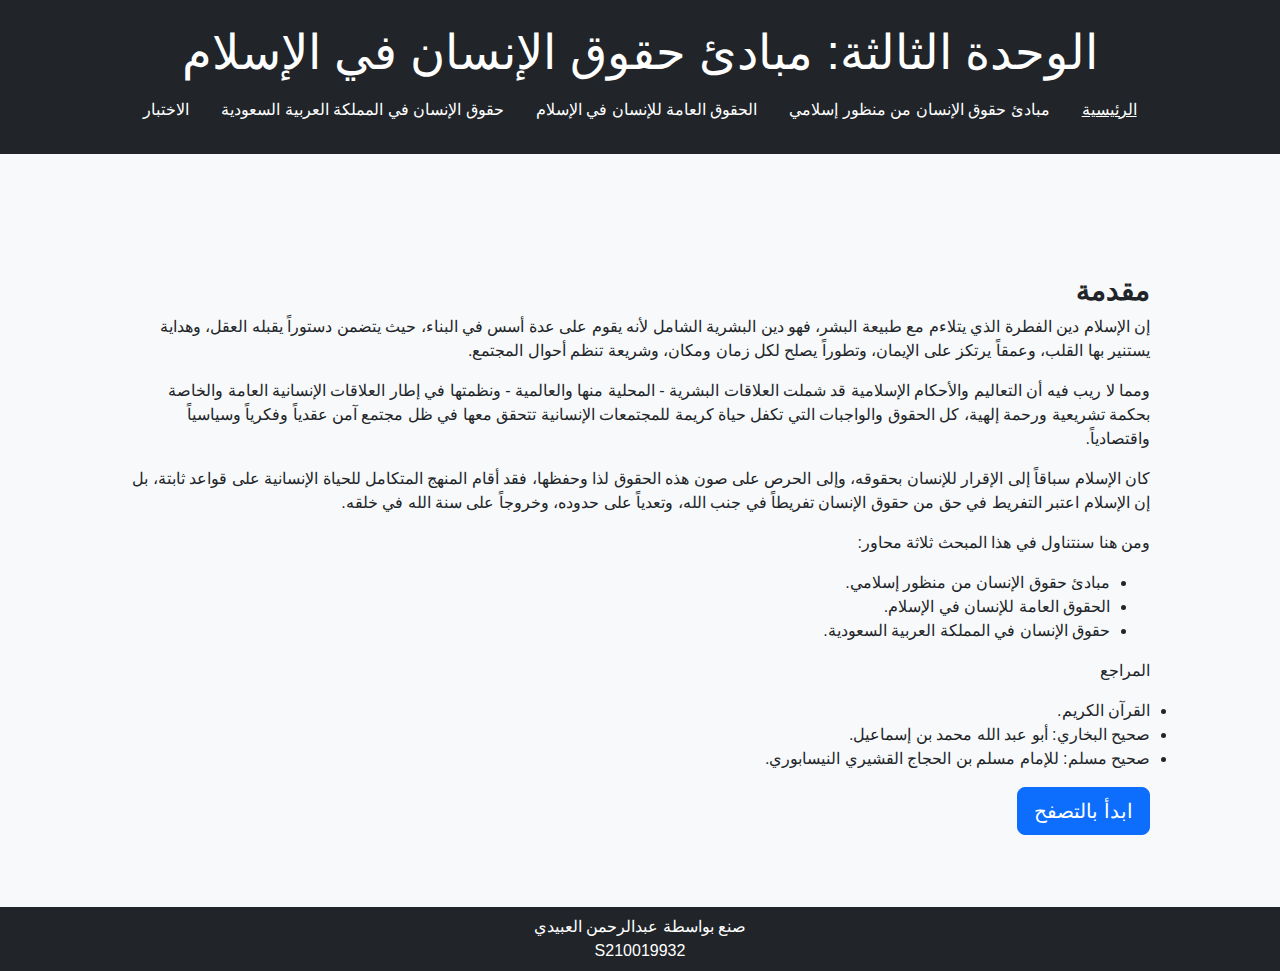
<file: index.html>
<!DOCTYPE html>
<html lang="ar">

<head>
    <meta charset="UTF-8">
    <meta name="viewport" content="width=device-width, initial-scale=1.0">
    <title>مبادئ حقوق الإنسان في الإسلام</title>
    <link href="https://cdn.jsdelivr.net/npm/bootstrap@5.3.0-alpha1/dist/css/bootstrap.min.css" rel="stylesheet">
    <link rel="stylesheet" href="style.css">
</head>

<body>
    <header class="bg-dark text-white text-center py-4">
        <h1 class="display-5">الوحدة الثالثة: مبادئ حقوق الإنسان في الإسلام</h1>
        <nav class="nav justify-content-center">
            <a class="nav-link text-white text-decoration-underline" href="#">الرئيسية</a>
            <a class=" nav-link text-white" href="content_1.html">مبادئ حقوق الإنسان من منظور إسلامي</a>
            <a class="nav-link text-white" href="content_2.html"> الحقوق العامة للإنسان في الإسلام
            </a>
            <a class="nav-link text-white" href="content_3.html"> حقوق الإنسان في المملكة العربية السعودية</a>
            <a class="nav-link text-white" href="quiz.html">الاختبار</a>
        </nav>
    </header>

    <main class="container mt-5">
        <div class="hero-section p-5 mb-4 bg-light rounded">
            <h3 class="mt-4">مقدمة</h3>
            <p>
                إن الإسلام دين الفطرة الذي يتلاءم مع طبيعة البشر، فهو دين البشرية الشامل لأنه يقوم على عدة أسس في
                البناء، حيث يتضمن دستوراً يقبله العقل، وهداية يستنير بها القلب، وعمقاً يرتكز على الإيمان، وتطوراً يصلح
                لكل زمان ومكان، وشريعة تنظم أحوال المجتمع.
            </p>

            <p>
                ومما لا ريب فيه أن التعاليم والأحكام الإسلامية قد شملت العلاقات البشرية - المحلية منها والعالمية -
                ونظمتها في إطار العلاقات الإنسانية العامة والخاصة بحكمة تشريعية ورحمة إلهية، كل الحقوق والواجبات التي
                تكفل حياة كريمة للمجتمعات الإنسانية تتحقق معها في ظل مجتمع آمن عقدياً وفكرياً وسياسياً واقتصادياً.
            </p>

            <p>
                كان الإسلام سباقاً إلى الإقرار للإنسان بحقوقه، وإلى الحرص على صون هذه الحقوق لذا وحفظها، فقد أقام المنهج
                المتكامل للحياة الإنسانية على قواعد ثابتة، بل إن الإسلام اعتبر التفريط في حق من حقوق الإنسان تفريطاً في
                جنب الله، وتعدياً على حدوده، وخروجاً على سنة الله في خلقه.
            </p>

            <p>
                ومن هنا سنتناول في هذا المبحث ثلاثة محاور:
            </p>

            <ul>
                <li>
                    مبادئ حقوق الإنسان من منظور إسلامي.
                </li>
                <li>
                    الحقوق العامة للإنسان في الإسلام.
                </li>
                <li>
                    حقوق الإنسان في المملكة العربية السعودية.
                </li>
            </ul>

            <p>
                المراجع
                <li>القرآن الكريم.</li>
                <li>صحيح البخاري: أبو عبد الله محمد بن إسماعيل.</li>
                <li>صحيح مسلم: للإمام مسلم بن الحجاج القشيري النيسابوري.</li>
            </p>
            <a href="content_1.html" class="btn btn-primary btn-lg">ابدأ بالتصفح</a>
        </div>


    </main>

    <footer class="bg-dark text-white text-center py-2">
        صنع بواسطة عبدالرحمن العبيدي
        <br>
        S210019932
    </footer>

    <script src="https://cdn.jsdelivr.net/npm/bootstrap@5.3.0-alpha1/dist/js/bootstrap.bundle.min.js"></script>
</body>

</html>
</file>
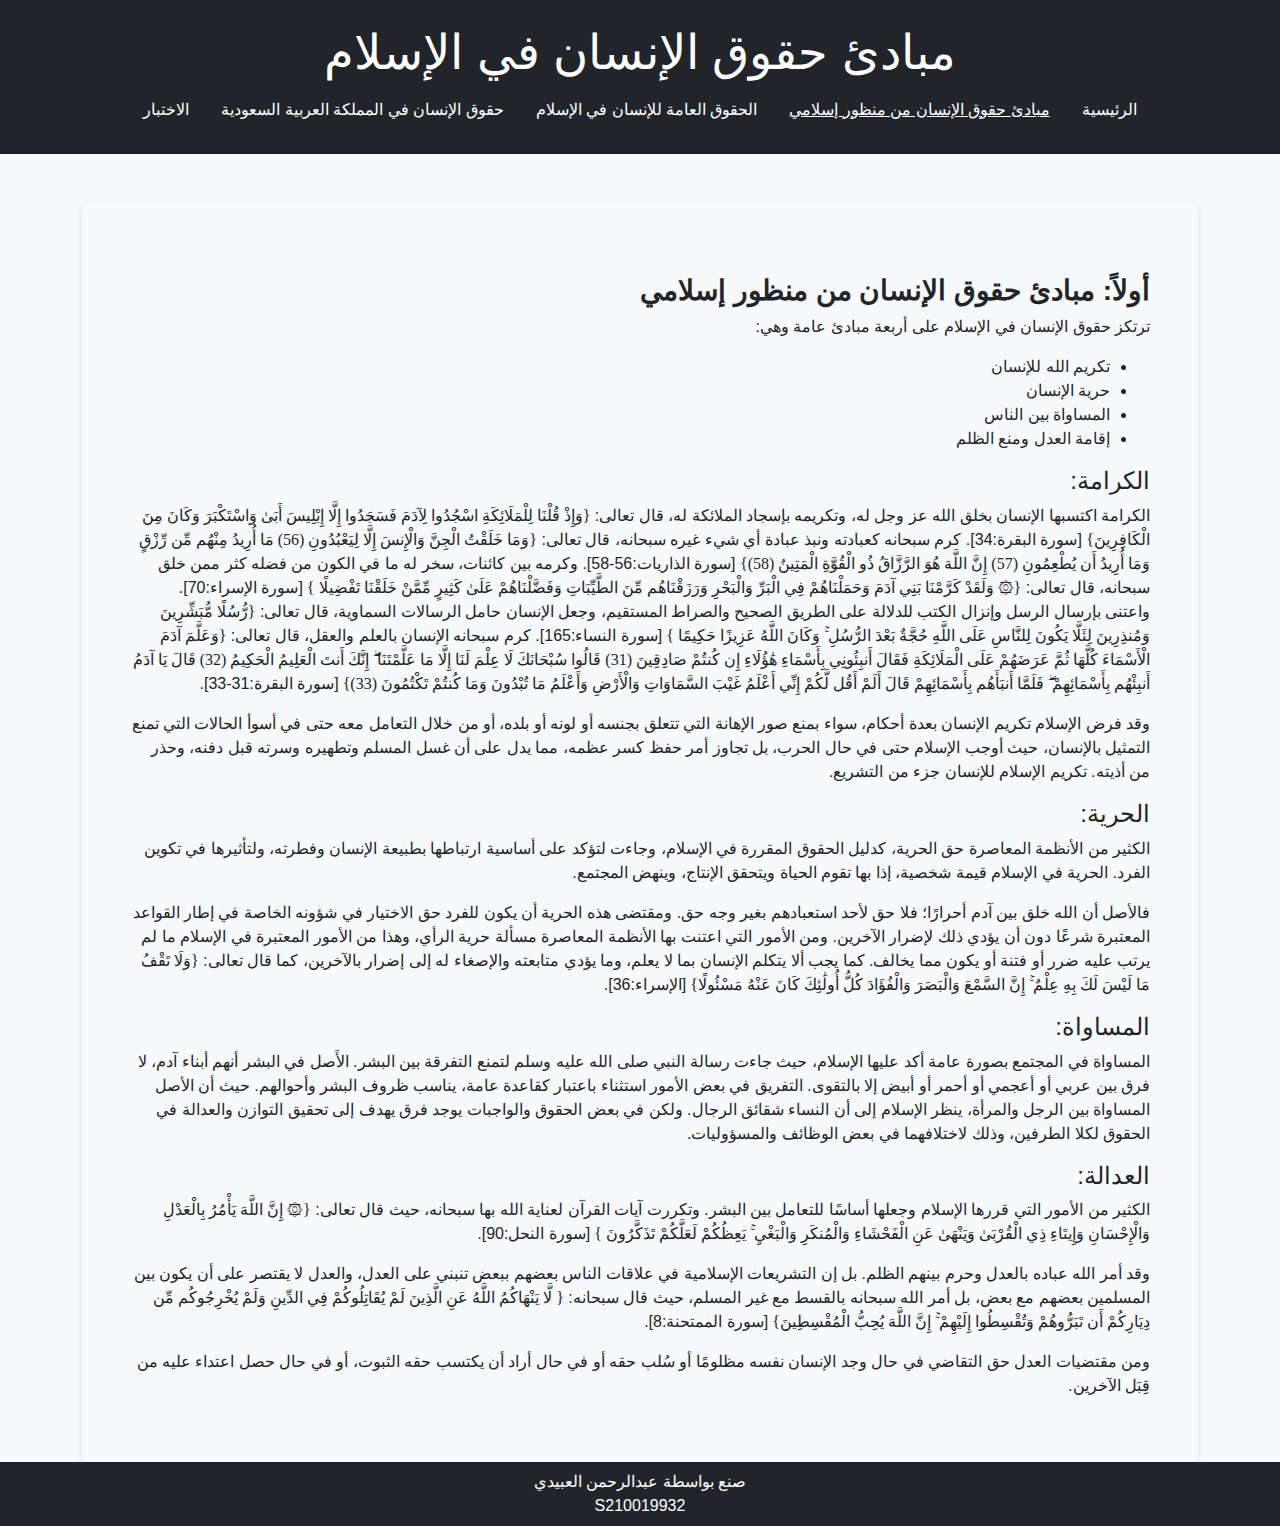
<file: content_1.html>
<!DOCTYPE html>
<html lang="ar">

<head>
    <meta charset="UTF-8">
    <meta name="viewport" content="width=device-width, initial-scale=1.0">
    <title>مبادئ حقوق الإنسان في الإسلام</title>
    <link href="https://cdn.jsdelivr.net/npm/bootstrap@5.3.0-alpha1/dist/css/bootstrap.min.css" rel="stylesheet">
    <link rel="stylesheet" href="style.css">
</head>

<body>
    <header class="bg-dark text-white text-center py-4">
        <h1 class="display-5">مبادئ حقوق الإنسان في الإسلام</h1>
        <nav class="nav justify-content-center">
            <a class="nav-link text-white" href="index.html">الرئيسية</a>
            <a class="nav-link text-white text-decoration-underline" href="#">مبادئ حقوق الإنسان من منظور إسلامي</a>
            <a class="nav-link text-white" href="content_2.html"> الحقوق العامة للإنسان في الإسلام
            </a>
            <a class="nav-link text-white" href="content_3.html"> حقوق الإنسان في المملكة العربية السعودية</a>
            <a class="nav-link text-white" href="quiz.html">الاختبار</a>
        </nav>
    </header>

    <main class="container mt-5">

        <article class="content-section bg-light p-5 rounded">

            <h3 class="mt-4">أولاً: مبادئ حقوق الإنسان من منظور إسلامي</h3>
            <p>ترتكز حقوق الإنسان في الإسلام على أربعة مبادئ عامة وهي:</p>
            <ul>
                <li>
                    تكريم الله للإنسان
                </li>
                <li>
                    حرية الإنسان </li>
                <li>
                    المساواة بين الناس </li>
                <li>
                    إقامة العدل ومنع الظلم </li>
            </ul>

            <h4>الكرامة:</h4>
            <p>الكرامة اكتسبها الإنسان بخلق الله عز وجل له، وتكريمه بإسجاد الملائكة له، قال تعالى: 
                <span class="quran-font">{وَإِذْ قُلْنَا لِلْمَلَائِكَةِ اسْجُدُوا لِآدَمَ فَسَجَدُوا إِلَّا إِبْلِيسَ أَبَىٰ وَاسْتَكْبَرَ وَكَانَ مِنَ الْكَافِرِينَ}</span> 
                
                [سورة البقرة:34]. كرم سبحانه كعبادته ونبذ عبادة أي شيء غيره
                سبحانه، قال تعالى: 
                <span class="quran-font">
                    {وَمَا خَلَقْتُ الْجِنَّ وَالْإِنسَ إِلَّا لِيَعْبُدُونِ (56) مَا أُرِيدُ مِنْهُم مِّن رِّزْقٍ وَمَا أُرِيدُ أَن يُطْعِمُونِ (57) إِنَّ اللَّهَ هُوَ الرَّزَّاقُ ذُو الْقُوَّةِ الْمَتِينُ (58)}</span>
                [سورة الذاريات:56-58]. وكرمه بين كائنات، سخر له ما في الكون من فضله كثر ممن خلق
                سبحانه، قال تعالى: 
                <span class="quran-font">
                    {۞ وَلَقَدْ كَرَّمْنَا بَنِي آدَمَ وَحَمَلْنَاهُمْ فِي الْبَرِّ وَالْبَحْرِ وَرَزَقْنَاهُم مِّنَ الطَّيِّبَاتِ وَفَضَّلْنَاهُمْ عَلَىٰ كَثِيرٍ مِّمَّنْ خَلَقْنَا تَفْضِيلًا }
                </span>
                [سورة الإسراء:70]. واعتنى بإرسال الرسل وإنزال الكتب للدلالة على الطريق الصحيح
                والصراط المستقيم، وجعل الإنسان حامل الرسالات السماوية، قال تعالى:
                <span class="quran-font">
                    {رُّسُلًا مُّبَشِّرِينَ وَمُنذِرِينَ لِئَلَّا يَكُونَ لِلنَّاسِ عَلَى اللَّهِ حُجَّةٌ بَعْدَ الرُّسُلِ ۚ وَكَانَ اللَّهُ عَزِيزًا حَكِيمًا }
                </span>
                [سورة النساء:165]. كرم سبحانه الإنسان بالعلم والعقل، قال تعالى:
                <span class="quran-font">
                    
                    {وَعَلَّمَ آدَمَ الْأَسْمَاءَ كُلَّهَا ثُمَّ عَرَضَهُمْ عَلَى الْمَلَائِكَةِ فَقَالَ أَنبِئُونِي بِأَسْمَاءِ هَٰؤُلَاءِ إِن كُنتُمْ صَادِقِينَ (31) قَالُوا سُبْحَانَكَ لَا عِلْمَ لَنَا إِلَّا مَا عَلَّمْتَنَا ۖ إِنَّكَ أَنتَ الْعَلِيمُ الْحَكِيمُ (32) قَالَ يَا آدَمُ أَنبِئْهُم بِأَسْمَائِهِمْ ۖ فَلَمَّا أَنبَأَهُم بِأَسْمَائِهِمْ قَالَ أَلَمْ أَقُل لَّكُمْ إِنِّي أَعْلَمُ غَيْبَ السَّمَاوَاتِ وَالْأَرْضِ وَأَعْلَمُ مَا تُبْدُونَ وَمَا كُنتُمْ تَكْتُمُونَ (33)}
                
                </span> [سورة
                البقرة:31-33].
            </p>

            <p>وقد فرض الإسلام تكريم الإنسان بعدة أحكام، سواء بمنع صور الإهانة التي تتعلق بجنسه أو لونه أو بلده، أو من
                خلال التعامل معه حتى في أسوأ الحالات التي تمنع التمثيل بالإنسان، حيث أوجب الإسلام حتى في حال الحرب، بل
                تجاوز أمر حفظ كسر عظمه، مما يدل على أن غسل المسلم وتطهيره وسرته قبل دفنه، وحذر من أذيته. تكريم الإسلام
                للإنسان جزء من التشريع.</p>

            <h4>الحرية:</h4>
            <p>الكثير من الأنظمة المعاصرة حق الحرية، كدليل الحقوق المقررة في الإسلام، وجاءت لتؤكد على أساسية ارتباطها
                بطبيعة الإنسان وفطرته، ولتأثيرها في تكوين الفرد. الحرية في الإسلام قيمة شخصية، إذا بها تقوم الحياة
                ويتحقق الإنتاج، وينهض المجتمع.</p>

            <p>فالأصل أن الله خلق بين آدم أحرارًا؛ فلا حق لأحد استعبادهم بغير وجه حق. ومقتضى هذه الحرية أن يكون للفرد حق
                الاختيار في شؤونه الخاصة في إطار القواعد المعتبرة شرعًا دون أن يؤدي ذلك لإضرار الآخرين. ومن الأمور التي
                اعتنت بها الأنظمة المعاصرة مسألة حرية الرأي، وهذا من الأمور المعتبرة في الإسلام ما لم يرتب عليه ضرر أو
                فتنة أو يكون مما يخالف. كما يجب ألا يتكلم الإنسان بما لا يعلم، وما يؤدي متابعته والإصغاء له إلى إضرار
                بالآخرين، كما قال تعالى: <span class="quran-font">
                    
                    {وَلَا تَقْفُ مَا لَيْسَ لَكَ بِهِ عِلْمٌ ۚ إِنَّ السَّمْعَ وَالْبَصَرَ وَالْفُؤَادَ كُلُّ أُولَٰئِكَ كَانَ عَنْهُ مَسْئُولًا}
                
                </span> [الإسراء:36].</p>

            <h4>المساواة:</h4>
            <p>المساواة في المجتمع بصورة عامة أكد عليها الإسلام، حيث جاءت رسالة النبي صلى الله عليه وسلم لتمنع التفرقة
                بين البشر. الأَصل في البشر أنهم أبناء آدم، لا فرق بين عربي أو أعجمي أو أحمر أو أبيض إلا بالتقوى. التفريق
                في بعض الأمور استثناء باعتبار كقاعدة عامة، يناسب ظروف البشر وأحوالهم. حيث أن الأصل المساواة بين الرجل
                والمرأة، ينظر الإسلام إلى أن النساء شقائق الرجال. ولكن في بعض الحقوق والواجبات يوجد فرق يهدف إلى تحقيق
                التوازن والعدالة في الحقوق لكلا الطرفين، وذلك لاختلافهما في بعض الوظائف والمسؤوليات.</p>

            <h4>العدالة:</h4>
            <p>الكثير من الأمور التي قررها الإسلام وجعلها أساسًا للتعامل بين البشر. وتكررت آيات القرآن لعناية الله بها
                سبحانه، حيث قال تعالى: <span class="quran-font">
                    
                    {۞ إِنَّ اللَّهَ يَأْمُرُ بِالْعَدْلِ وَالْإِحْسَانِ وَإِيتَاءِ ذِي الْقُرْبَىٰ وَيَنْهَىٰ عَنِ الْفَحْشَاءِ وَالْمُنكَرِ وَالْبَغْيِ ۚ يَعِظُكُمْ لَعَلَّكُمْ تَذَكَّرُونَ }
                
                </span> [سورة النحل:90].</p>

            <p>وقد أمر الله عباده بالعدل وحرم بينهم الظلم. بل إن التشريعات الإسلامية في علاقات الناس بعضهم ببعض تنبني
                على العدل، والعدل لا يقتصر على أن يكون بين المسلمين بعضهم مع بعض، بل أمر الله سبحانه بالقسط مع غير
                المسلم، حيث قال سبحانه: <span class="quran-font">
                    
                    { لَّا يَنْهَاكُمُ اللَّهُ عَنِ الَّذِينَ لَمْ يُقَاتِلُوكُمْ فِي الدِّينِ وَلَمْ يُخْرِجُوكُم مِّن دِيَارِكُمْ أَن تَبَرُّوهُمْ وَتُقْسِطُوا إِلَيْهِمْ ۚ إِنَّ اللَّهَ يُحِبُّ الْمُقْسِطِينَ}
                
                </span> [سورة الممتحنة:8].</p>

            <p>ومن مقتضيات العدل حق التقاضي في حال وجد الإنسان نفسه مظلومًا أو سُلب حقه أو في حال أراد أن يكتسب حقه
                الثبوت، أو في حال حصل اعتداء عليه من قِبَل الآخرين.</p>

        </article>
    </main>

    <footer class="bg-dark text-white text-center py-2">
        صنع بواسطة عبدالرحمن العبيدي
        <br>
        S210019932
    </footer>

    <script src="https://cdn.jsdelivr.net/npm/bootstrap@5.3.0-alpha1/dist/js/bootstrap.bundle.min.js"></script>
</body>

</html>
</file>
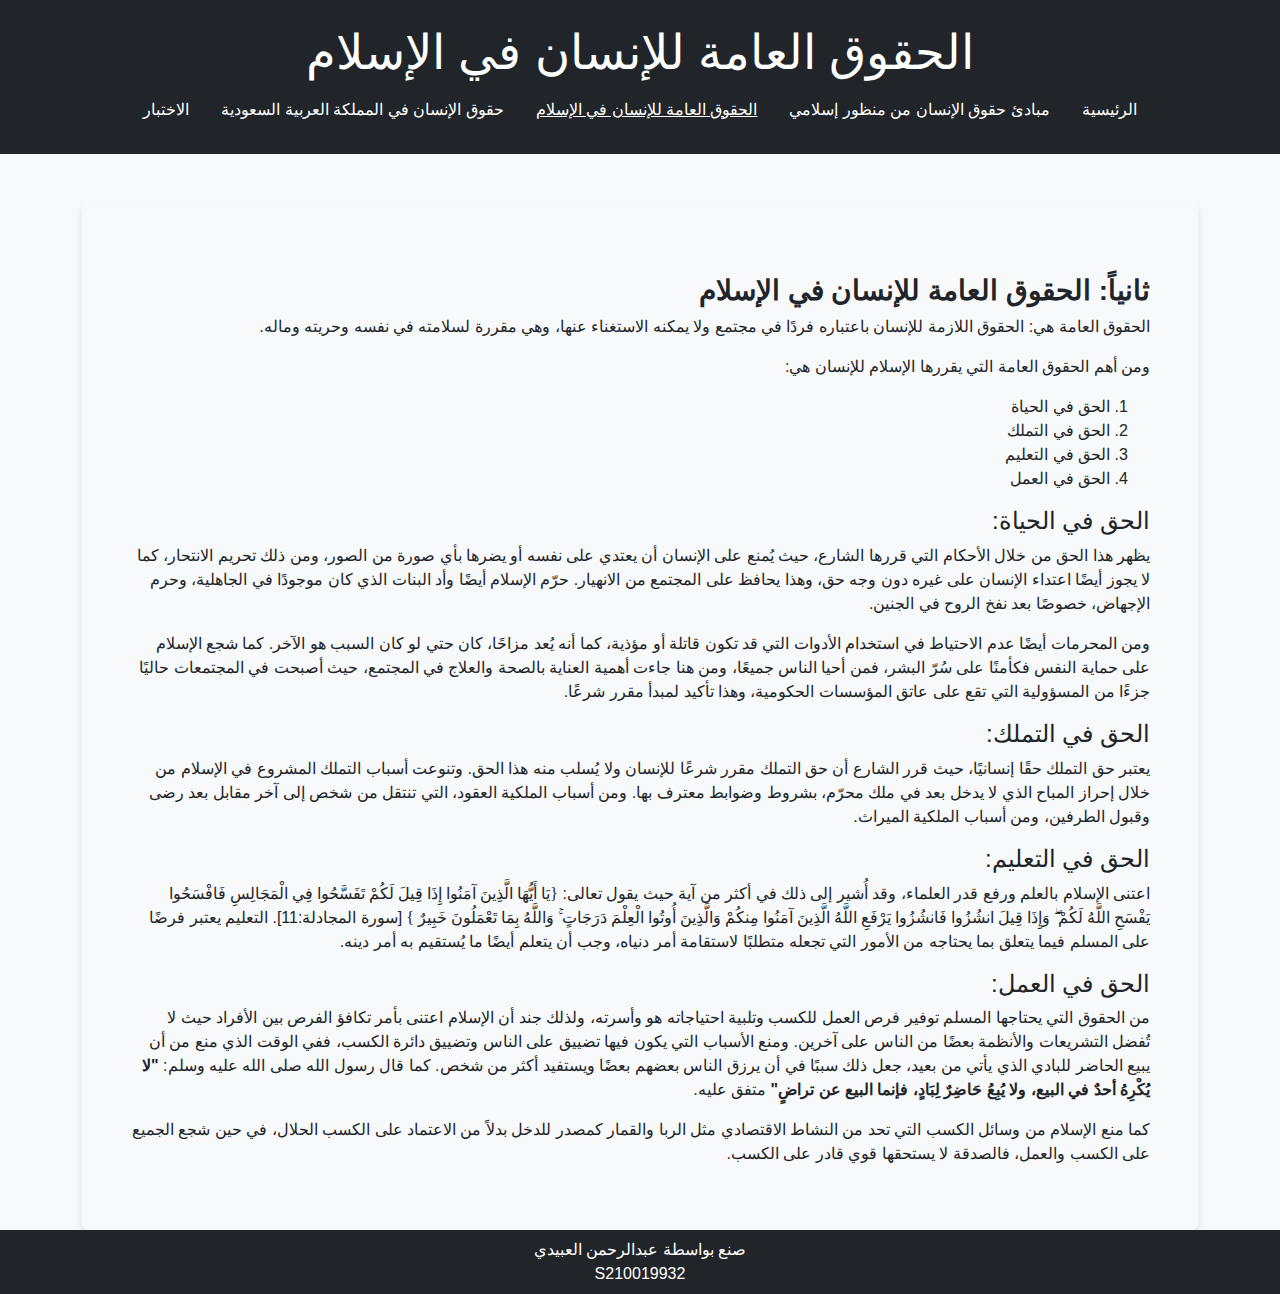
<file: content_2.html>
<!DOCTYPE html>
<html lang="ar">

<head>
    <meta charset="UTF-8">
    <meta name="viewport" content="width=device-width, initial-scale=1.0">
    <title>الحقوق العامة للإنسان في الإسلام</title>
    <link href="https://cdn.jsdelivr.net/npm/bootstrap@5.3.0-alpha1/dist/css/bootstrap.min.css" rel="stylesheet">
    <link rel="stylesheet" href="style.css">
</head>

<body>
    <header class="bg-dark text-white text-center py-4">
        <h1 class="display-5">الحقوق العامة للإنسان في الإسلام</h1>
        <nav class="nav justify-content-center">
            <a class="nav-link text-white" href="index.html">الرئيسية</a>
            <a class="nav-link text-white" href="content_1.html">مبادئ حقوق الإنسان من منظور
                إسلامي</a>
            <a class="nav-link text-white text-decoration-underline" href="#"> الحقوق العامة للإنسان في الإسلام
            </a>
            <a class="nav-link text-white" href="content_3.html"> حقوق الإنسان في المملكة العربية السعودية</a>
            <a class="nav-link text-white" href="quiz.html">الاختبار</a>
        </nav>
    </header>

    <main class="container mt-5">
        <article class="content-section bg-light p-5 rounded">
            <h3 class="mt-4">ثانياً: الحقوق العامة للإنسان في الإسلام</h3>
            <p>الحقوق العامة هي: الحقوق اللازمة للإنسان باعتباره فردًا في مجتمع ولا يمكنه الاستغناء عنها، وهي مقررة
                لسلامته في نفسه وحريته وماله.</p>
            <p>ومن أهم الحقوق العامة التي يقررها الإسلام للإنسان هي:</p>
            <ol>
                <li>الحق في الحياة</li>
                <li>الحق في التملك</li>
                <li>الحق في التعليم</li>
                <li>الحق في العمل</li>
            </ol>

            <h4>الحق في الحياة:</h4>
            <p>يظهر هذا الحق من خلال الأحكام التي قررها الشارع، حيث يُمنع على الإنسان أن يعتدي على نفسه أو يضرها بأي
                صورة من الصور، ومن ذلك تحريم الانتحار، كما لا يجوز أيضًا اعتداء الإنسان على غيره دون وجه حق، وهذا
                يحافظ
                على المجتمع من الانهيار. حرّم الإسلام أيضًا وأد البنات الذي كان موجودًا في الجاهلية، وحرم الإجهاض،
                خصوصًا بعد نفخ الروح في الجنين.</p>
            <p>ومن المحرمات أيضًا عدم الاحتياط في استخدام الأدوات التي قد تكون قاتلة أو مؤذية، كما أنه يُعد مزاحًا،
                كان
                حتي لو كان السبب هو الآخر. كما شجع الإسلام على حماية النفس فكأمنًا على سُرّ البشر، فمن أحيا الناس
                جميعًا، ومن هنا جاءت أهمية العناية بالصحة والعلاج في المجتمع، حيث أصبحت في المجتمعات حاليًا جزءًا من
                المسؤولية التي تقع على عاتق المؤسسات الحكومية، وهذا تأكيد لمبدأ مقرر شرعًا.</p>

            <h4>الحق في التملك:</h4>
            <p>يعتبر حق التملك حقًا إنسانيًا، حيث قرر الشارع أن حق التملك مقرر شرعًا للإنسان ولا يُسلب منه هذا الحق.
                وتنوعت أسباب التملك المشروع في الإسلام من خلال إحراز المباح الذي لا يدخل بعد في ملك محرّم، بشروط
                وضوابط
                معترف بها. ومن أسباب الملكية العقود، التي تنتقل من شخص إلى آخر مقابل بعد رضى وقبول الطرفين، ومن
                أسباب
                الملكية الميراث.</p>

            <h4>الحق في التعليم:</h4>
            <p>اعتنى الإسلام بالعلم ورفع قدر العلماء، وقد أُشير إلى ذلك في أكثر من آية حيث يقول تعالى:
                <span class="quran-font">
                    
                    {يَا أَيُّهَا الَّذِينَ آمَنُوا إِذَا قِيلَ لَكُمْ تَفَسَّحُوا فِي الْمَجَالِسِ فَافْسَحُوا يَفْسَحِ اللَّهُ لَكُمْ ۖ وَإِذَا قِيلَ انشُزُوا فَانشُزُوا يَرْفَعِ اللَّهُ الَّذِينَ آمَنُوا مِنكُمْ وَالَّذِينَ أُوتُوا الْعِلْمَ دَرَجَاتٍ ۚ وَاللَّهُ بِمَا تَعْمَلُونَ خَبِيرٌ }
                
                </span> [سورة
                المجادلة:11]. التعليم يعتبر فرضًا على المسلم فيما يتعلق بما يحتاجه من الأمور التي تجعله متطلبًا
                لاستقامة
                أمر دنياه، وجب أن يتعلم أيضًا ما يُستقيم به أمر دينه.
            </p>

            <h4>الحق في العمل:</h4>
            <p>من الحقوق التي يحتاجها المسلم توفير فرص العمل للكسب وتلبية احتياجاته هو وأسرته، ولذلك جند أن الإسلام
                اعتنى بأمر تكافؤ الفرص بين الأفراد حيث لا تُفضل التشريعات والأنظمة بعضًا من الناس على آخرين. ومنع
                الأسباب التي يكون فيها تضييق على الناس وتضييق دائرة الكسب، ففي الوقت الذي منع من أن يبيع الحاضر
                للبادي
                الذي يأتي من بعيد، جعل ذلك سببًا في أن يرزق الناس بعضهم بعضًا ويستفيد أكثر من شخص. كما قال رسول الله
                صلى
                الله عليه وسلم: <strong>
                    "لا يُكْرِهُ أحدٌ في البيع، ولا يُبِعُ حَاضِرٌ لِبَادٍ، فإنما البيع عن
                    تراضٍ"
                </strong>متفق عليه.</p>
            <p>كما منع الإسلام من وسائل الكسب التي تحد من النشاط الاقتصادي مثل الربا والقمار كمصدر للدخل بدلاً من
                الاعتماد على الكسب الحلال، في حين شجع الجميع على الكسب والعمل، فالصدقة لا يستحقها قوي قادر على
                الكسب.
            </p>

        </article>
    </main>

    <footer class="bg-dark text-white text-center py-2">
        صنع بواسطة عبدالرحمن العبيدي
        <br>
        S210019932
    </footer>

    <script src="https://cdn.jsdelivr.net/npm/bootstrap@5.3.0-alpha1/dist/js/bootstrap.bundle.min.js"></script>
</body>

</html>
</file>
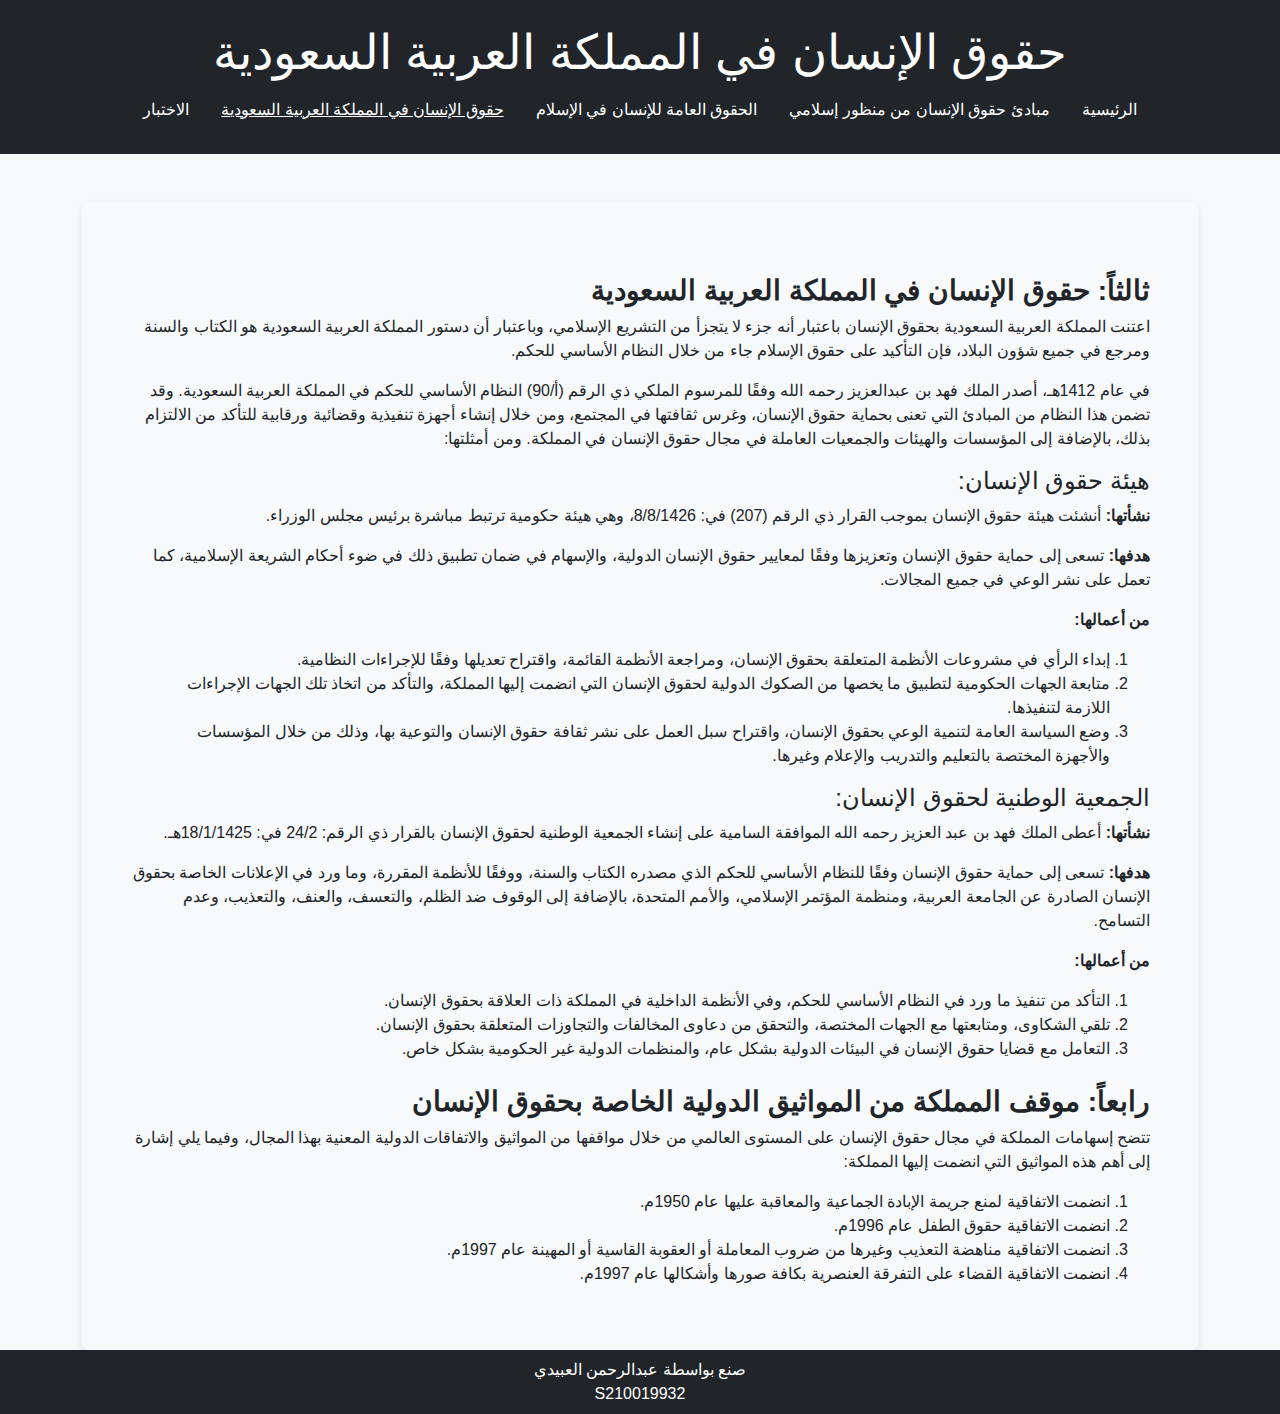
<file: content_3.html>
<!DOCTYPE html>
<html lang="ar">

<head>
    <meta charset="UTF-8">
    <meta name="viewport" content="width=device-width, initial-scale=1.0">
    <title>حقوق الإنسان في المملكة العربية
        السعودية</title>
    <link href="https://cdn.jsdelivr.net/npm/bootstrap@5.3.0-alpha1/dist/css/bootstrap.min.css" rel="stylesheet">
    <link rel="stylesheet" href="style.css">
</head>

<body>
    <header class="bg-dark text-white text-center py-4">
        <h1 class="display-5">حقوق الإنسان في المملكة العربية
            السعودية</h1>
        <nav class="nav justify-content-center">
            <a class="nav-link text-white" href="index.html">الرئيسية</a>
            <a class="nav-link text-white" href="content_1.html">مبادئ حقوق الإنسان من منظور
                إسلامي</a>
            <a class="nav-link text-white " href="content_2.html"> الحقوق العامة للإنسان في الإسلام
            </a>
            <a class="nav-link text-white text-decoration-underline" href="#"> حقوق الإنسان في المملكة العربية
                السعودية</a>
            <a class="nav-link text-white" href="quiz.html">الاختبار</a>
        </nav>
    </header>

    <main class="container mt-5">
        <article class="content-section bg-light p-5 rounded">


            <h3 class="mt-4">ثالثاً: حقوق الإنسان في المملكة العربية السعودية</h3>
            <p>اعتنت المملكة العربية السعودية بحقوق الإنسان باعتبار أنه جزء لا يتجزأ من التشريع الإسلامي، وباعتبار أن
                دستور المملكة العربية السعودية هو الكتاب والسنة ومرجع في جميع شؤون البلاد، فإن التأكيد على حقوق الإسلام
                جاء من خلال النظام الأساسي للحكم.</p>
            <p>في عام 1412هـ، أصدر الملك فهد بن عبدالعزيز رحمه الله وفقًا للمرسوم الملكي ذي الرقم (أ/90) النظام الأساسي
                للحكم في المملكة العربية السعودية. وقد تضمن هذا النظام من المبادئ التي تعنى بحماية حقوق الإنسان، وغرس
                ثقافتها في المجتمع، ومن خلال إنشاء أجهزة تنفيذية وقضائية ورقابية للتأكد من الالتزام بذلك، بالإضافة إلى
                المؤسسات والهيئات والجمعيات العاملة في مجال حقوق الإنسان في المملكة. ومن أمثلتها:</p>

            <h4>هيئة حقوق الإنسان:</h4>
            <p><strong>نشأتها:</strong> أنشئت هيئة حقوق الإنسان بموجب القرار ذي الرقم (207) في: 8/8/1426، وهي هيئة
                حكومية ترتبط مباشرة برئيس مجلس الوزراء.</p>
            <p><strong>هدفها:</strong> تسعى إلى حماية حقوق الإنسان وتعزيزها وفقًا لمعايير حقوق الإنسان الدولية، والإسهام
                في ضمان تطبيق ذلك في ضوء أحكام الشريعة الإسلامية، كما تعمل على نشر الوعي في جميع المجالات.</p>
            <p><strong>من أعمالها:</strong></p>
            <ol>
                <li>إبداء الرأي في مشروعات الأنظمة المتعلقة بحقوق الإنسان، ومراجعة الأنظمة القائمة، واقتراح تعديلها
                    وفقًا للإجراءات النظامية.</li>
                <li>متابعة الجهات الحكومية لتطبيق ما يخصها من الصكوك الدولية لحقوق الإنسان التي انضمت إليها المملكة،
                    والتأكد من اتخاذ تلك الجهات الإجراءات اللازمة لتنفيذها.</li>
                <li>وضع السياسة العامة لتنمية الوعي بحقوق الإنسان، واقتراح سبل العمل على نشر ثقافة حقوق الإنسان والتوعية
                    بها، وذلك من خلال المؤسسات والأجهزة المختصة بالتعليم والتدريب والإعلام وغيرها.</li>
            </ol>

            <h4>الجمعية الوطنية لحقوق الإنسان:</h4>
            <p><strong>نشأتها:</strong> أعطى الملك فهد بن عبد العزيز رحمه الله الموافقة السامية على إنشاء الجمعية
                الوطنية لحقوق الإنسان بالقرار ذي الرقم: 24/2 في: 18/1/1425هـ.</p>
            <p><strong>هدفها:</strong> تسعى إلى حماية حقوق الإنسان وفقًا للنظام الأساسي للحكم الذي مصدره الكتاب والسنة،
                ووفقًا للأنظمة المقررة، وما ورد في الإعلانات الخاصة بحقوق الإنسان الصادرة عن الجامعة العربية، ومنظمة
                المؤتمر الإسلامي، والأمم المتحدة، بالإضافة إلى الوقوف ضد الظلم، والتعسف، والعنف، والتعذيب، وعدم التسامح.
            </p>
            <p><strong>من أعمالها:</strong></p>
            <ol>
                <li>التأكد من تنفيذ ما ورد في النظام الأساسي للحكم، وفي الأنظمة الداخلية في المملكة ذات العلاقة بحقوق
                    الإنسان.</li>
                <li>تلقي الشكاوى، ومتابعتها مع الجهات المختصة، والتحقق من دعاوى المخالفات والتجاوزات المتعلقة بحقوق
                    الإنسان.</li>
                <li>التعامل مع قضايا حقوق الإنسان في البيئات الدولية بشكل عام، والمنظمات الدولية غير الحكومية بشكل خاص.
                </li>
            </ol>

            <h3 class="mt-4">رابعاً: موقف المملكة من المواثيق الدولية الخاصة بحقوق الإنسان</h3>
            <p>تتضح إسهامات المملكة في مجال حقوق الإنسان على المستوى العالمي من خلال مواقفها من المواثيق والاتفاقات
                الدولية المعنية بهذا المجال، وفيما يلي إشارة إلى أهم هذه المواثيق التي انضمت إليها المملكة:</p>
            <ol>
                <li>انضمت الاتفاقية لمنع جريمة الإبادة الجماعية والمعاقبة عليها عام 1950م.</li>
                <li>انضمت الاتفاقية حقوق الطفل عام 1996م.</li>
                <li>انضمت الاتفاقية مناهضة التعذيب وغيرها من ضروب المعاملة أو العقوبة القاسية أو المهينة عام 1997م.</li>
                <li>انضمت الاتفاقية القضاء على التفرقة العنصرية بكافة صورها وأشكالها عام 1997م.</li>
            </ol>
        </article>
    </main>

    <footer class="bg-dark text-white text-center py-2">
        صنع بواسطة عبدالرحمن العبيدي
        <br>
        S210019932
    </footer>
    <script src="https://cdn.jsdelivr.net/npm/bootstrap@5.3.0-alpha1/dist/js/bootstrap.bundle.min.js"></script>
</body>

</html>
</file>
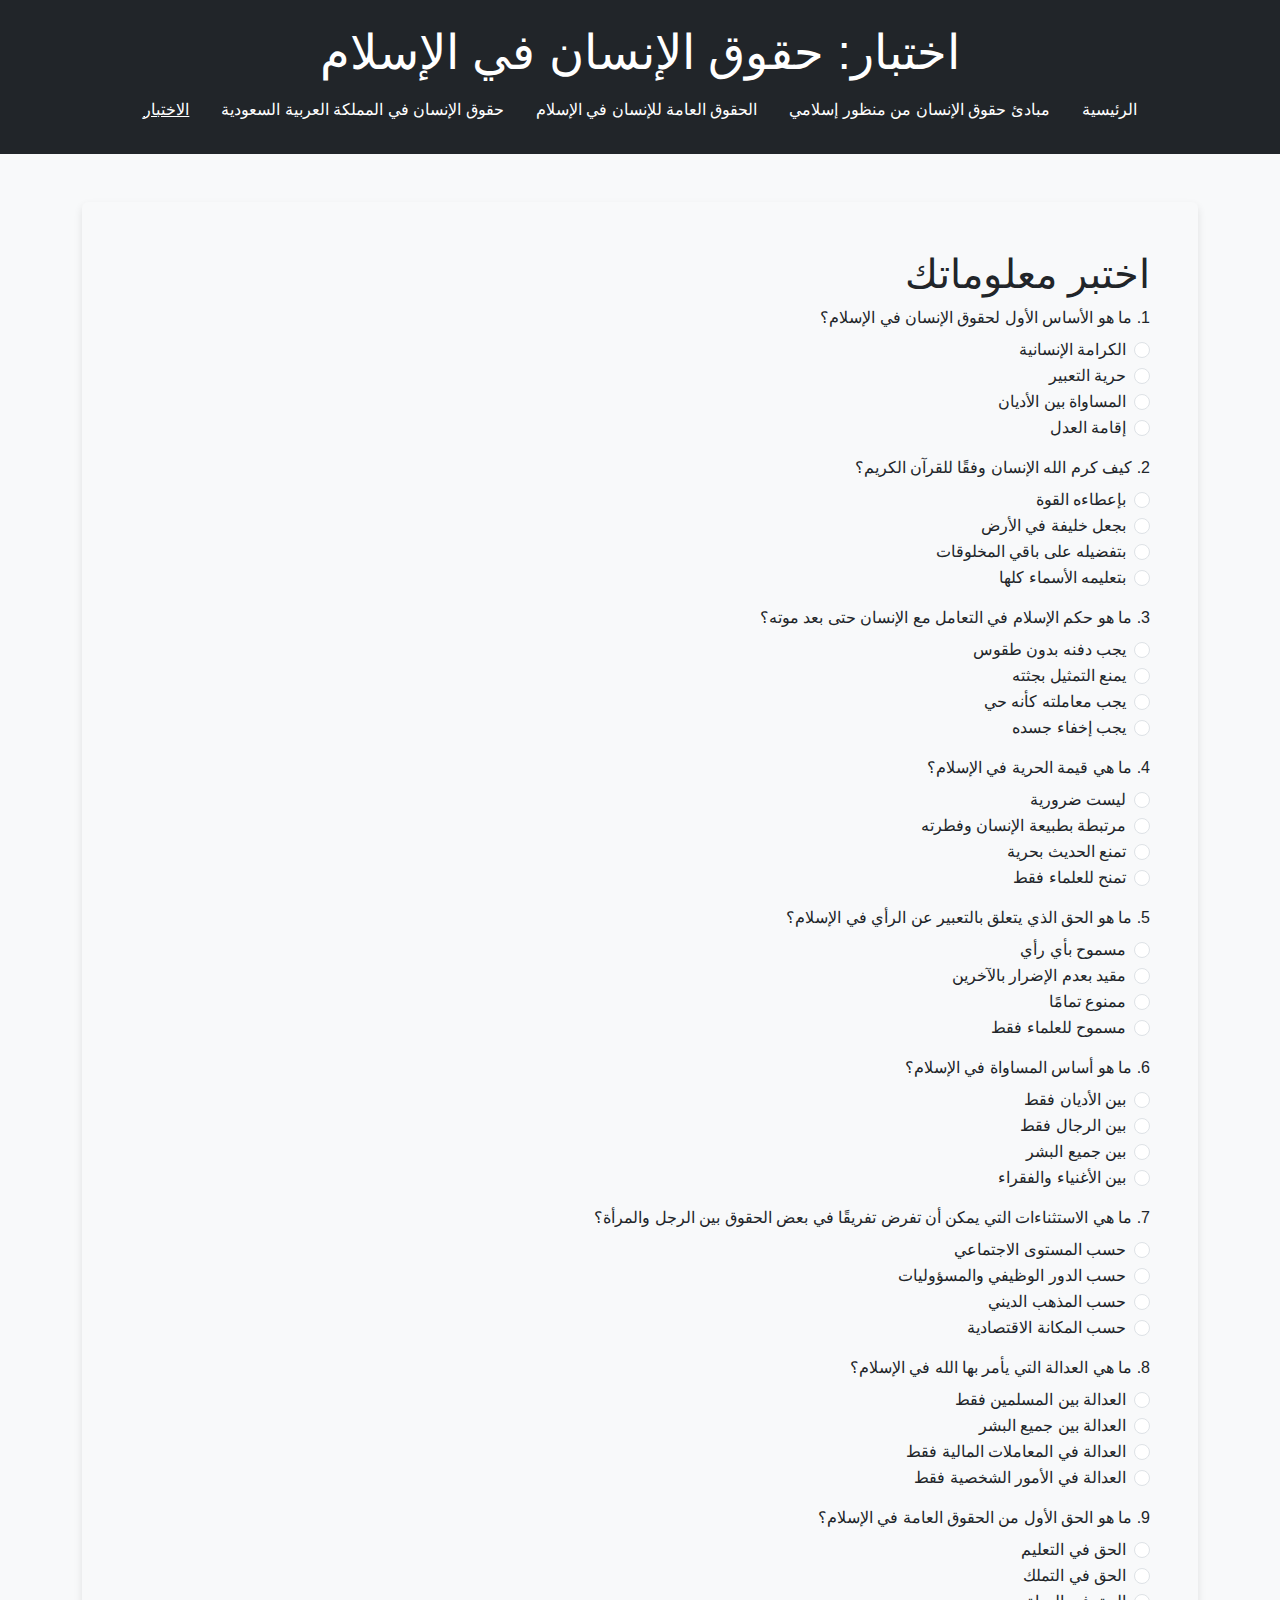
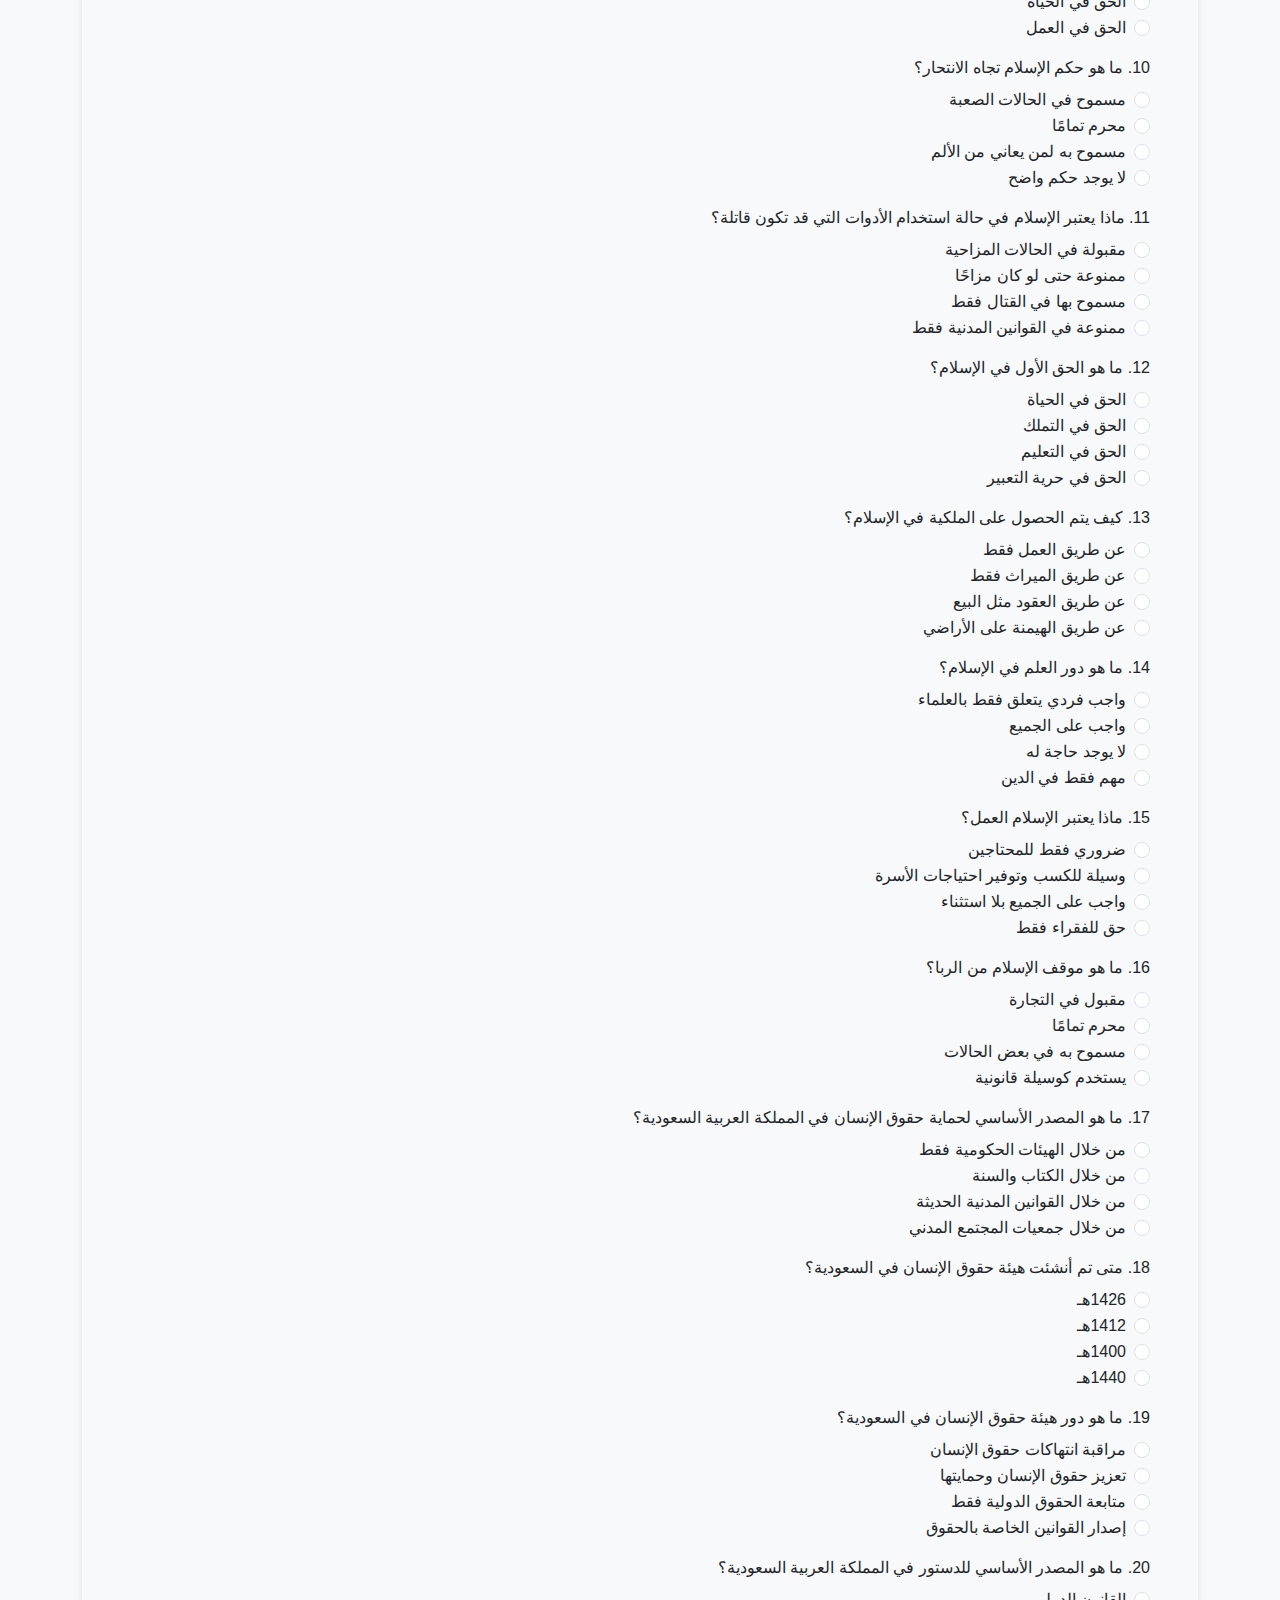
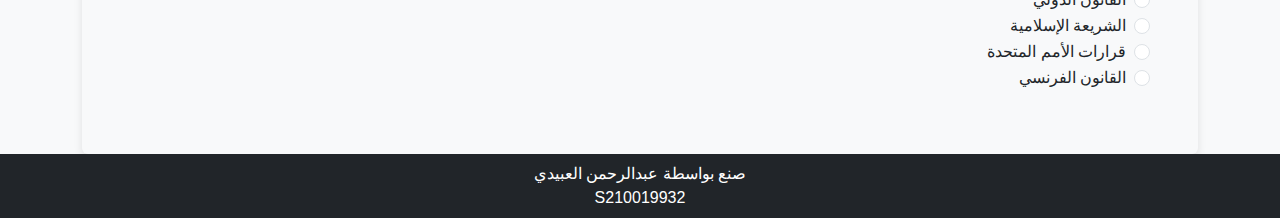
<file: quiz.html>
<!DOCTYPE html>
<html lang="ar" dir="rtl">

<head>
    <meta charset="UTF-8">
    <meta name="viewport" content="width=device-width, initial-scale=1.0">
    <title>اختبار - حقوق الإنسان في الإسلام</title>
    <link href="https://cdn.jsdelivr.net/npm/bootstrap@5.3.0-alpha1/dist/css/bootstrap.min.css" rel="stylesheet">
    <link rel="stylesheet" href="style.css">
</head>

<body>
    <header class="bg-dark text-white text-center py-4">
        <h1 class="display-5">اختبار: حقوق الإنسان في الإسلام</h1>
        <nav class="nav justify-content-center">
            <a class="nav-link text-white" href="index.html">الرئيسية</a>
            <a class="nav-link text-white" href="content_1.html">مبادئ حقوق الإنسان من منظور إسلامي</a>
            <a class="nav-link text-white" href="content_2.html"> الحقوق العامة للإنسان في الإسلام</a>
            <a class="nav-link text-white" href="content_3.html"> حقوق الإنسان في المملكة العربية السعودية</a>
            <a class="nav-link text-white text-decoration-underline" href="#">الاختبار</a>
        </nav>
    </header>

    <main class="container mt-5">
        <section class="quiz-section bg-light p-5 rounded">
            <h2 class="display-6">اختبر معلوماتك</h2>
            <form id="quizForm"></form>
            <p id="result" class="mt-3"></p>
        </section>
    </main>

    <footer class="bg-dark text-white text-center py-2">
        صنع بواسطة عبدالرحمن العبيدي
        <br>
        S210019932
    </footer>

    <script src="https://cdn.jsdelivr.net/npm/bootstrap@5.3.0-alpha1/dist/js/bootstrap.bundle.min.js"></script>

    <script>
        const quizData = [
            {
                question: "ما هو الأساس الأول لحقوق الإنسان في الإسلام؟",
                options: ["الكرامة الإنسانية", "حرية التعبير", "المساواة بين الأديان", "إقامة العدل"],
                answer: "الكرامة الإنسانية",
                explanation: "الكرامة الإنسانية هي الأساس الأول لحقوق الإنسان في الإسلام لأن الله كرّم الإنسان وجعله مميزًا عن باقي المخلوقات."
            },
            {
                question: "كيف كرم الله الإنسان وفقًا للقرآن الكريم؟",
                options: ["بإعطاءه القوة", "بجعل خليفة في الأرض", "بتفضيله على باقي المخلوقات", "بتعليمه الأسماء كلها"],
                answer: "بجعل خليفة في الأرض",
                explanation: "الله كرّم الإنسان بجعله خليفة في الأرض ليتولى شؤونها ويعمرها."
            },
            {
                question: "ما هو حكم الإسلام في التعامل مع الإنسان حتى بعد موته؟",
                options: ["يجب دفنه بدون طقوس", "يمنع التمثيل بجثته", "يجب معاملته كأنه حي", "يجب إخفاء جسده"],
                answer: "يمنع التمثيل بجثته",
                explanation: "الإسلام ينهى عن التمثيل بجثة الإنسان حتى بعد موته، ويدعو إلى احترام جسده."
            },
            {
                question: "ما هي قيمة الحرية في الإسلام؟",
                options: ["ليست ضرورية", "مرتبطة بطبيعة الإنسان وفطرته", "تمنع الحديث بحرية", "تمنح للعلماء فقط"],
                answer: "مرتبطة بطبيعة الإنسان وفطرته",
                explanation: "الحرية في الإسلام مرتبطة بفطرة الإنسان، فهي جزء من حقوقه الطبيعية التي خلقه الله بها."
            },
            {
                question: "ما هو الحق الذي يتعلق بالتعبير عن الرأي في الإسلام؟",
                options: ["مسموح بأي رأي", "مقيد بعدم الإضرار بالآخرين", "ممنوع تمامًا", "مسموح للعلماء فقط"],
                answer: "مقيد بعدم الإضرار بالآخرين",
                explanation: "الإسلام يجيز حرية التعبير شريطة ألا تؤدي إلى ضرر بالآخرين أو انتهاك لحقوقهم."
            },
            {
                question: "ما هو أساس المساواة في الإسلام؟",
                options: ["بين الأديان فقط", "بين الرجال فقط", "بين جميع البشر", "بين الأغنياء والفقراء"],
                answer: "بين جميع البشر",
                explanation: "المساواة في الإسلام تشمل جميع البشر بغض النظر عن جنسهم أو عرقهم أو طبقتهم الاجتماعية."
            },
            {
                question: "ما هي الاستثناءات التي يمكن أن تفرض تفريقًا في بعض الحقوق بين الرجل والمرأة؟",
                options: ["حسب المستوى الاجتماعي", "حسب الدور الوظيفي والمسؤوليات", "حسب المذهب الديني", "حسب المكانة الاقتصادية"],
                answer: "حسب الدور الوظيفي والمسؤوليات",
                explanation: "في الإسلام، تختلف بعض الحقوق والواجبات بين الرجل والمرأة بناءً على الأدوار الوظيفية والمسؤوليات الموكلة لكل منهما."
            },
            {
                question: "ما هي العدالة التي يأمر بها الله في الإسلام؟",
                options: ["العدالة بين المسلمين فقط", "العدالة بين جميع البشر", "العدالة في المعاملات المالية فقط", "العدالة في الأمور الشخصية فقط"],
                answer: "العدالة بين جميع البشر",
                explanation: "العدالة في الإسلام واجبة تجاه جميع البشر، وليس فقط بين المسلمين."
            },
            {
                question: "ما هو الحق الأول من الحقوق العامة في الإسلام؟",
                options: ["الحق في التعليم", "الحق في التملك", "الحق في الحياة", "الحق في العمل"],
                answer: "الحق في الحياة",
                explanation: "الحق في الحياة هو من أعظم الحقوق في الإسلام، حيث أن حماية حياة الإنسان هي من أسمى القيم."
            },
            {
                question: "ما هو حكم الإسلام تجاه الانتحار؟",
                options: ["مسموح في الحالات الصعبة", "محرم تمامًا", "مسموح به لمن يعاني من الألم", "لا يوجد حكم واضح"],
                answer: "محرم تمامًا",
                explanation: "الإسلام يحرم الانتحار بشكل قاطع لأنه اعتداء على النفس التي وهبها الله."
            },
            {
                question: "ماذا يعتبر الإسلام في حالة استخدام الأدوات التي قد تكون قاتلة؟",
                options: ["مقبولة في الحالات المزاحية", "ممنوعة حتى لو كان مزاحًا", "مسموح بها في القتال فقط", "ممنوعة في القوانين المدنية فقط"],
                answer: "ممنوعة حتى لو كان مزاحًا",
                explanation: "الإسلام يمنع استخدام الأدوات القاتلة حتى في المزاح، حفاظًا على الأرواح ومنعًا للإيذاء."
            },
            {
                question: "ما هو الحق الأول في الإسلام؟",
                options: ["الحق في الحياة", "الحق في التملك", "الحق في التعليم", "الحق في حرية التعبير"],
                answer: "الحق في الحياة",
                explanation: "الحق في الحياة هو الأساس لكل الحقوق الأخرى في الإسلام، فلا يمكن التمتع بأي حق آخر دون الحياة."
            },
            {
                question: "كيف يتم الحصول على الملكية في الإسلام؟",
                options: ["عن طريق العمل فقط", "عن طريق الميراث فقط", "عن طريق العقود مثل البيع", "عن طريق الهيمنة على الأراضي"],
                answer: "عن طريق العقود مثل البيع",
                explanation: "الملكية في الإسلام تُكتسب من خلال وسائل شرعية مثل العقود والتجارة والعمل."
            },
            {
                question: "ما هو دور العلم في الإسلام؟",
                options: ["واجب فردي يتعلق فقط بالعلماء", "واجب على الجميع", "لا يوجد حاجة له", "مهم فقط في الدين"],
                answer: "واجب على الجميع",
                explanation: "العلم في الإسلام واجب على الجميع، حيث أن السعي للعلم يعتبر عبادة ويشمل جميع المجالات الدينية والدنيوية."
            },
            {
                question: "ماذا يعتبر الإسلام العمل؟",
                options: ["ضروري فقط للمحتاجين", "وسيلة للكسب وتوفير احتياجات الأسرة", "واجب على الجميع بلا استثناء", "حق للفقراء فقط"],
                answer: "وسيلة للكسب وتوفير احتياجات الأسرة",
                explanation: "العمل في الإسلام هو وسيلة للكسب وتلبية احتياجات الأسرة وهو عبادة إذا أُدي بنية طيبة."
            },
            {
                question: "ما هو موقف الإسلام من الربا؟",
                options: ["مقبول في التجارة", "محرم تمامًا", "مسموح به في بعض الحالات", "يستخدم كوسيلة قانونية"],
                answer: "محرم تمامًا",
                explanation: "الربا محرم في الإسلام بشكل قاطع لأنه يؤدي إلى ظلم واستغلال."
            },
            {
                question: "ما هو المصدر الأساسي لحماية حقوق الإنسان في المملكة العربية السعودية؟",
                options: ["من خلال الهيئات الحكومية فقط", "من خلال الكتاب والسنة", "من خلال القوانين المدنية الحديثة", "من خلال جمعيات المجتمع المدني"],
                answer: "من خلال الكتاب والسنة",
                explanation: "الكتاب والسنة هما المرجع الأساسي لحماية حقوق الإنسان في المملكة العربية السعودية."
            },
            {
                question: "متى تم أنشئت هيئة حقوق الإنسان في السعودية؟",
                options: ["1426هـ", "1412هـ", "1400هـ", "1440هـ"],
                answer: "1426هـ",
                explanation: "تم إنشاء هيئة حقوق الإنسان في السعودية عام 1426هـ بهدف تعزيز وحماية حقوق الإنسان."
            },
            {
                question: "ما هو دور هيئة حقوق الإنسان في السعودية؟",
                options: ["مراقبة انتهاكات حقوق الإنسان", "تعزيز حقوق الإنسان وحمايتها", "متابعة الحقوق الدولية فقط", "إصدار القوانين الخاصة بالحقوق"],
                answer: "تعزيز حقوق الإنسان وحمايتها",
                explanation: "دور هيئة حقوق الإنسان في السعودية هو تعزيز وحماية حقوق الإنسان داخل المملكة."
            },
            {
                question: "ما هو المصدر الأساسي للدستور في المملكة العربية السعودية؟",
                options: ["القانون الدولي", "الشريعة الإسلامية", "قرارات الأمم المتحدة", "القانون الفرنسي"],
                answer: "الشريعة الإسلامية",
                explanation: "الشريعة الإسلامية هي المصدر الأساسي للدستور والقوانين في المملكة العربية السعودية."
            }
        ];


        function generateQuiz() {
            const quizForm = document.getElementById('quizForm');
            quizData.forEach((item, index) => {
                const questionDiv = document.createElement('div');
                questionDiv.classList.add('mb-3');
                questionDiv.innerHTML = `
                    <label class="form-label">${index + 1}. ${item.question}</label><br>
                    ${item.options.map((option, i) => `
                        <div class="form-check">
                            <input class="form-check-input" type="radio" id="q${index}a${i}" name="q${index}" value="${option}" onclick="checkAnswer(${index}, this.value)">
                            <label class="form-check-label" for="q${index}a${i}">${option}</label>
                        </div>
                    `).join('')}
                    <p id="explanation${index}" class="text-info mt-2"></p>
                `;
                quizForm.appendChild(questionDiv);
            });

        }

        function checkAnswer(index, selectedValue) {
            const correctAnswer = quizData[index].answer;
            const explanation = quizData[index].explanation; // الشرح
            clearHighlights(index);

            if (selectedValue === correctAnswer) {
                document.querySelector(`input[name="q${index}"][value="${selectedValue}"]`).parentElement.classList.add('correct');
            } else {
                document.querySelector(`input[name="q${index}"][value="${selectedValue}"]`).parentElement.classList.add('wrong');
                document.querySelector(`input[name="q${index}"][value="${correctAnswer}"]`).parentElement.classList.add('correct');
            }

            // عرض الشرح
            document.getElementById(`explanation${index}`).textContent = explanation;
        }

        function clearHighlights(index) {
            document.querySelectorAll(`input[name="q${index}"]`).forEach(answer => {
                answer.parentElement.classList.remove('correct', 'wrong');
            });
        }


        // Generate the quiz on page load
        window.onload = generateQuiz;
    </script>
</body>


</html>
</file>
<file: style.css>
body {
    font-family: 'Arial', sans-serif;
    background-color: #f8f9fa;
}

h1,
h2,
h3 {
    font-weight: bold;
}

.content-section,
.quiz-section {
    background-color: #ffffff;
    border-radius: 10px;
    box-shadow: 0 4px 8px rgba(0, 0, 0, 0.1);
}

footer {
    position: relative;
    bottom: 0;
    width: 100%;
}

.hero-section {
    background-color: #f1f1f1;
    border-radius: 10px;
}

.hero-section h2 {
    font-size: 2rem;
}


/* Set text alignment for RTL */
body {
    text-align: right;
    direction: rtl;
}

/* Adjust form elements for RTL */
.form-check-label {
    margin-right: 0.5rem;
}

.form-check .form-check-input {
    float: right;
    margin-left: 0em;
}

/* Correct and wrong answer highlighting */
.correct {
    background-color: #d4edda;
    border: 1px solid #28a745;
    border-radius: 5px;
    padding: 5px;
}

.wrong {
    background-color: #f8d7da;
    border: 1px solid #dc3545;
    border-radius: 5px;
    padding: 5px;
}

@font-face {
    font-family: "Quran Font";
    src: "UthmanTN_v2-0/UthmanTN_v2-0.ttf"
        format("truetype");
}

.quran-font {
    font-family: "Quran Font", Verdana, Tahoma;
}
</file>
